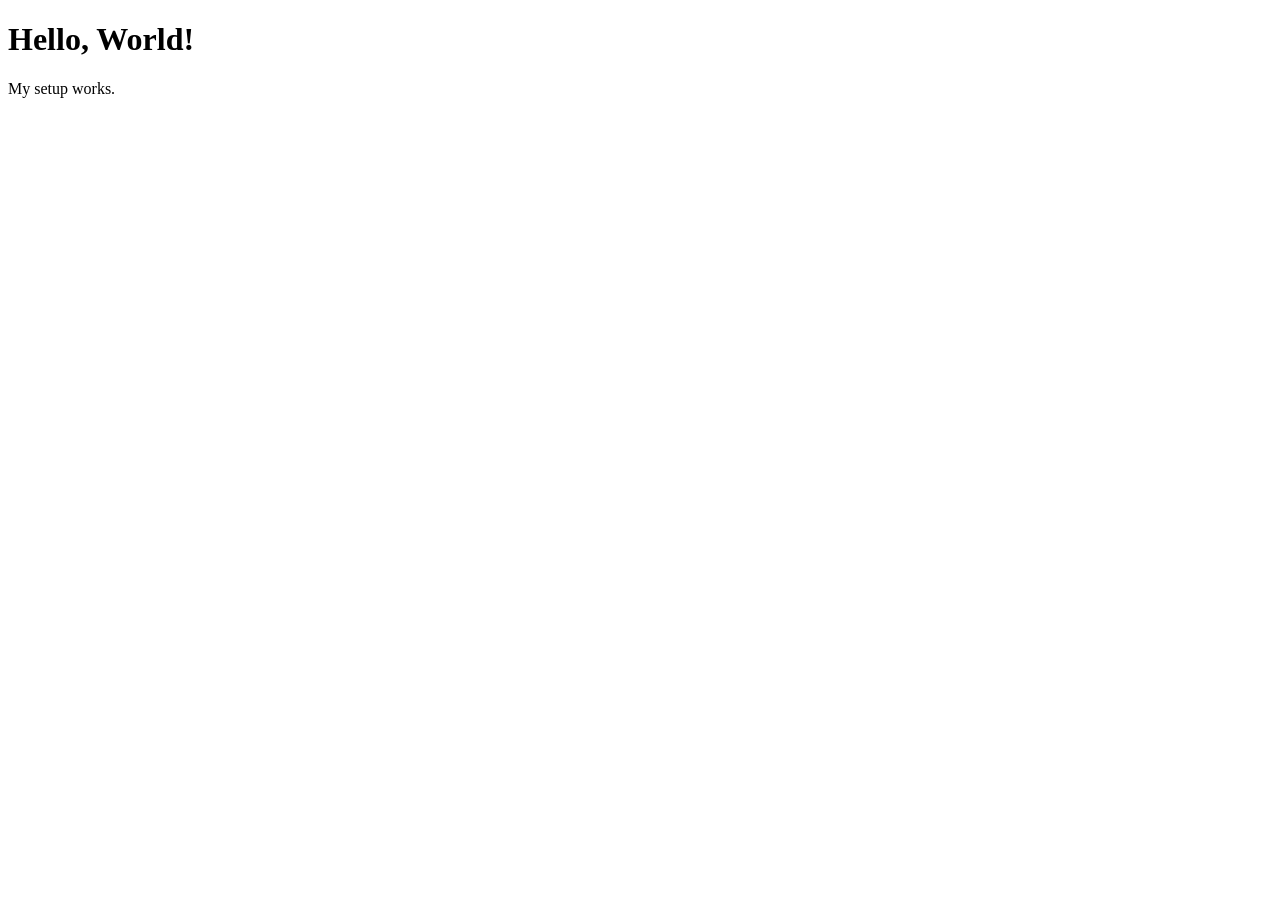
<file: practice/index.html>
<!DOCTYPE html>
<html lang="en">
      <head>
         <meta charset="UTF-8" />
      <title>Setup Test</title>
  </head>
  <body>
      <h1>Hello, World!</h1>
      <p>My setup works.</p>
  </body>
</html>
</file>
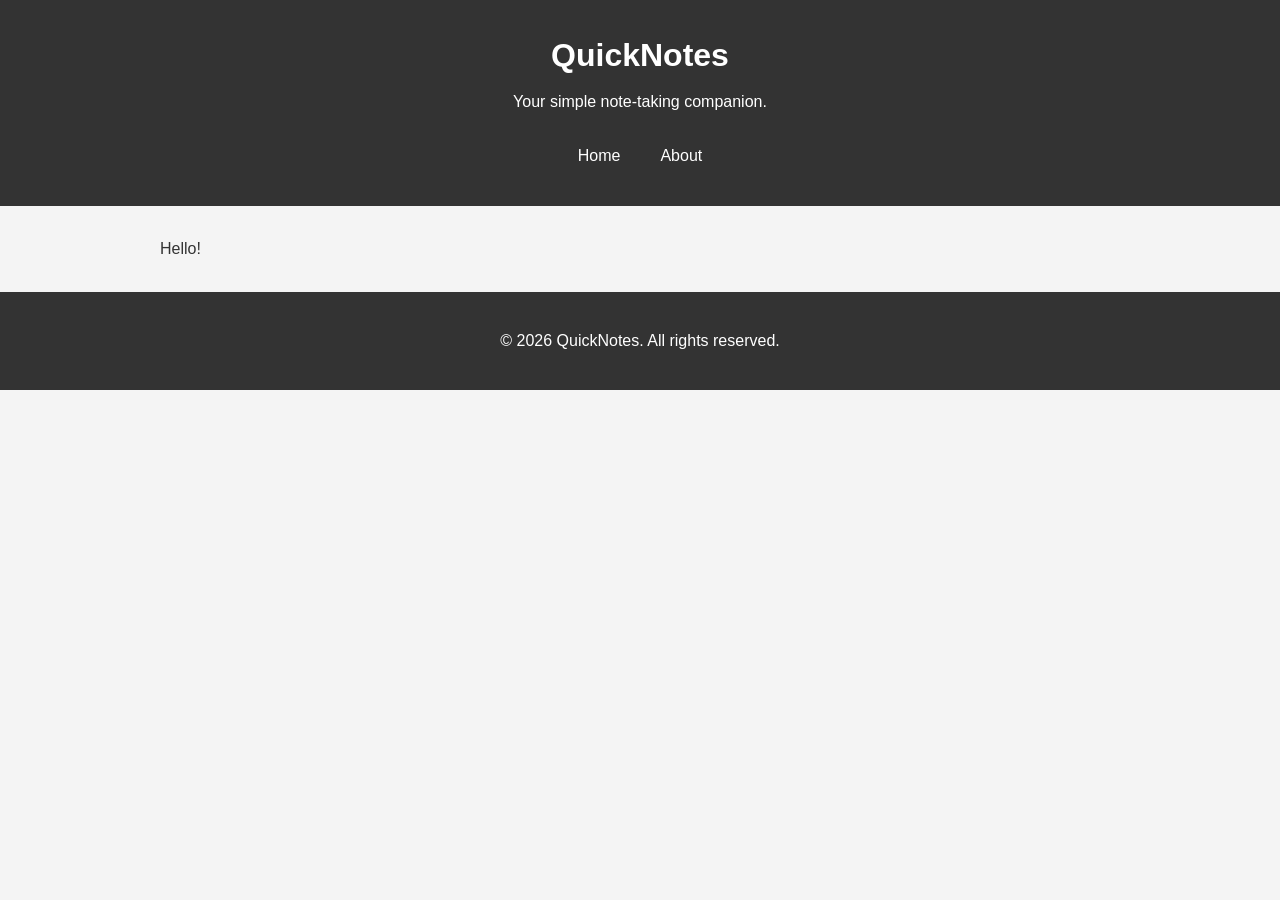
<file: web-foundations-days/day2/index.html>
<!DOCTYPE html>
<html lang="en">
  <head>
    <meta charset="UTF-8" />
    <meta name="viewport" content="width=device-width, initial-scale=1.0" />
    <title>QuickNotes</title>
    <link rel="stylesheet" href="style.css" />
  </head>

  <body>
    <header>
      <h1>QuickNotes</h1>
      <p>Your simple note-taking companion.</p>

      <nav>
        <a href="index.html">Home</a>
        <a href="about.html">About</a>
      </nav>
    </header>

    <main>
      <p>Hello!</p>
    </main>

    <footer>
      <p>&copy; 2026 QuickNotes. All rights reserved.</p>
    </footer>
  </body>
</html>
</file>
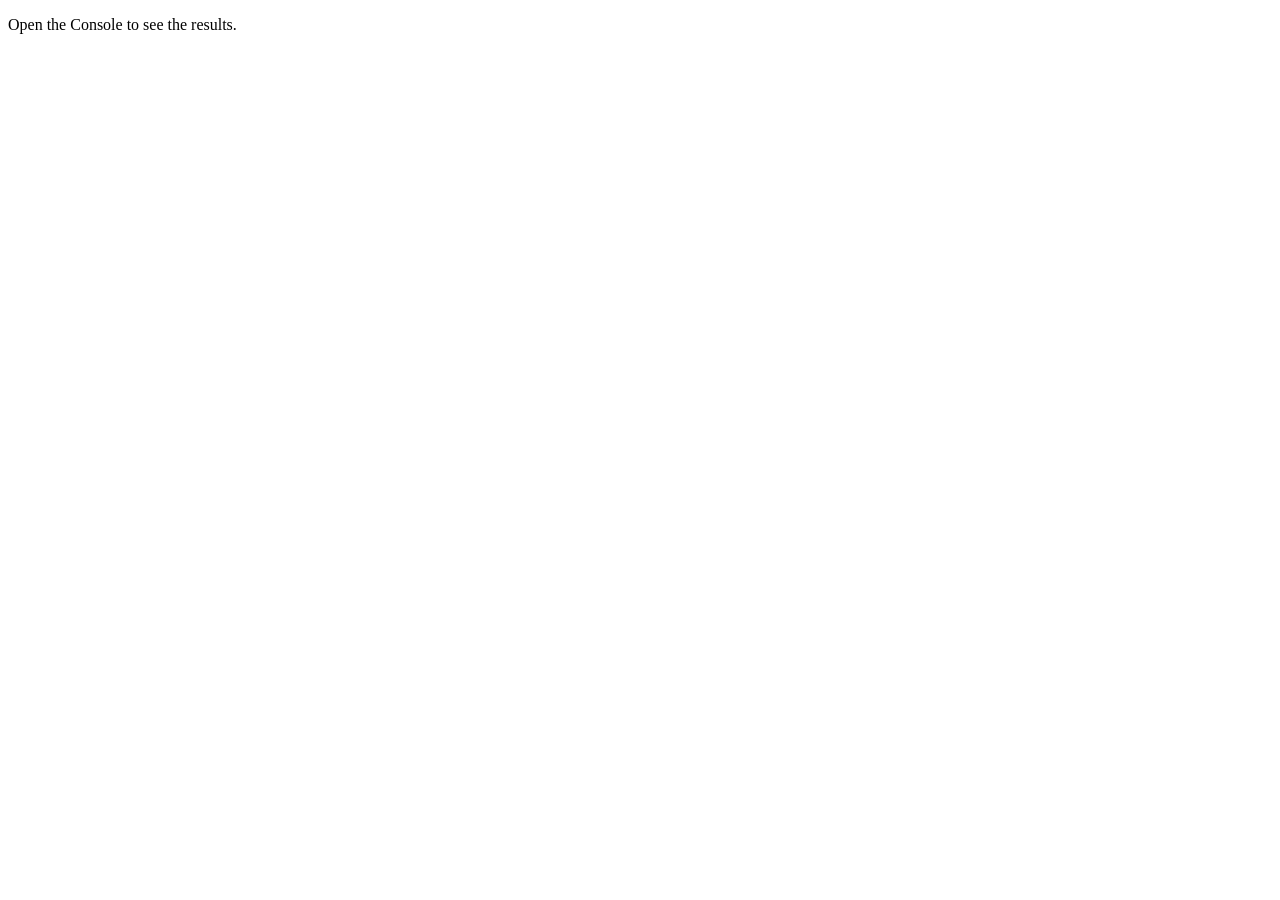
<file: web-foundations-days/day3/index.html>
<!DOCTYPE html>
<html lang="en">
  <head>
    <meta charset="UTF-8" />
    <meta name="viewport" content="width=device-width, initial-scale=1.0" />
    <title>Notes Toolkit</title>
    <script src="script.js" defer></script>
  </head>

  <body>
    <p>Open the Console to see the results.</p>
  </body>
</html>
</file>
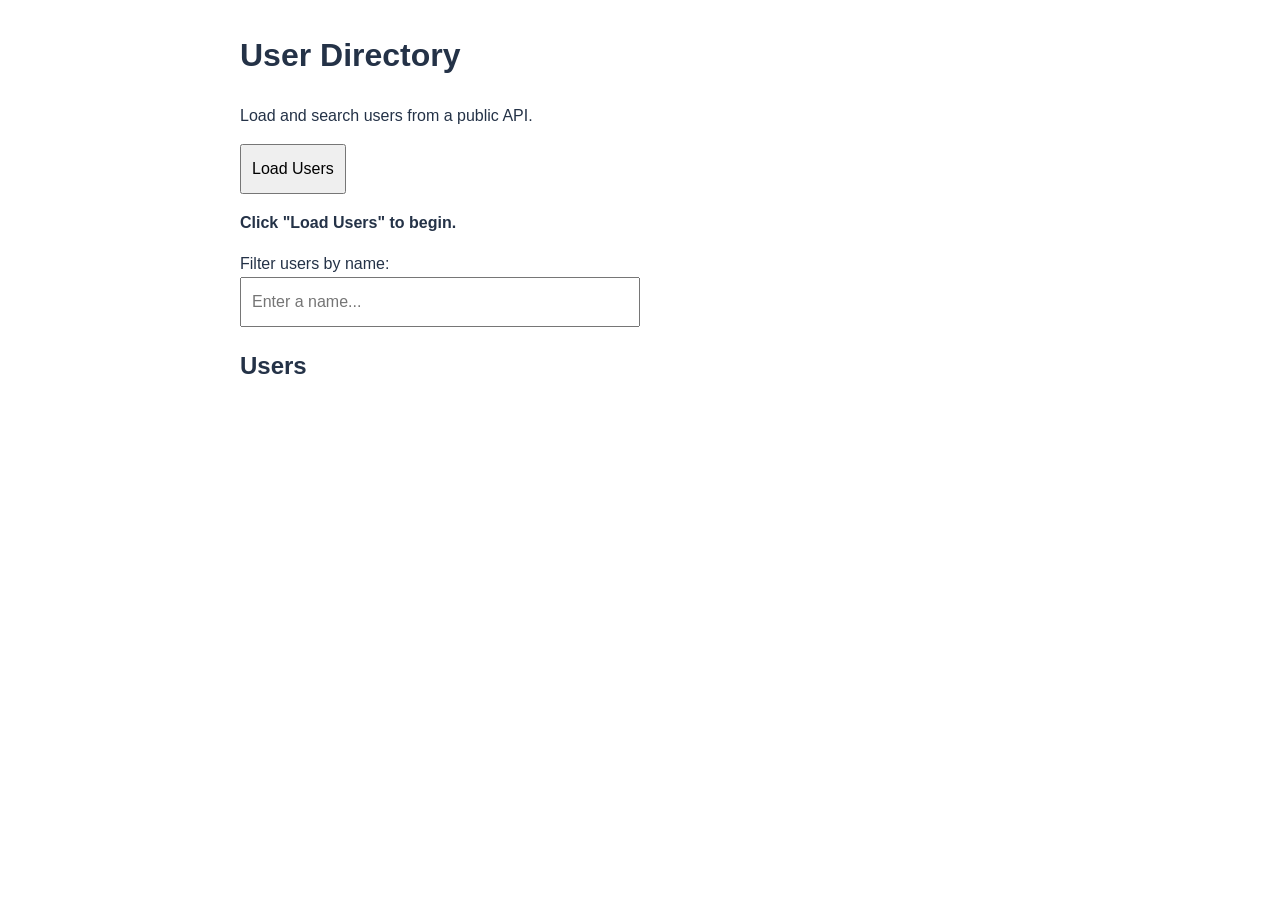
<file: web-foundations-days/day5/index.html>
<!DOCTYPE html>
<html lang="en">
<head>
    <meta charset="UTF-8">
    <meta name="viewport" content="width=device-width, initial-scale=1.0">
    <title>Day 5 - User Directory</title>
    <script src="users.js" defer></script>
    <style>
        body {
            font-family: Arial, sans-serif;
            max-width: 800px;
            margin: 30px auto;
            padding: 0 16px;
            line-height: 1.6;
            color: #243247;
        }

        button, input {
            padding: 10px;
            font: inherit;
        }

        button {
            cursor: pointer;
        }

        button:disabled {
            cursor: not-allowed;
            opacity: 0.6;
        }

        #filter-input {
            width: 100%;
            max-width: 400px;
            box-sizing: border-box;
        }

        #status {
            margin: 16px 0;
            font-weight: bold;
        }

        #users-list {
            list-style: none;
            padding: 0;
        }

        #users-list li {
            border: 1px solid #ddd;
            border-radius: 8px;
            padding: 16px;
            margin-bottom: 12px;
            overflow-wrap: anywhere;
        }

        #users-list h3 {
            margin-top: 0;
        }
    </style>
</head>
<body>
    <header>
        <h1>User Directory</h1>
        <p>Load and search users from a public API.</p>
    </header>

    <main>
        <section>
            <button id="load-users" type="button">Load Users</button>

            <p id="status" role="status">Click "Load Users" to begin.</p>

            <label for="filter-input">Filter users by name:</label>
            <br>
            <input
                type="text"
                id="filter-input"
                placeholder="Enter a name..."
            >
        </section>

        <section>
            <h2>Users</h2>
            <ul id="users-list"></ul>
        </section>
    </main>
</body>
</html>
</file>
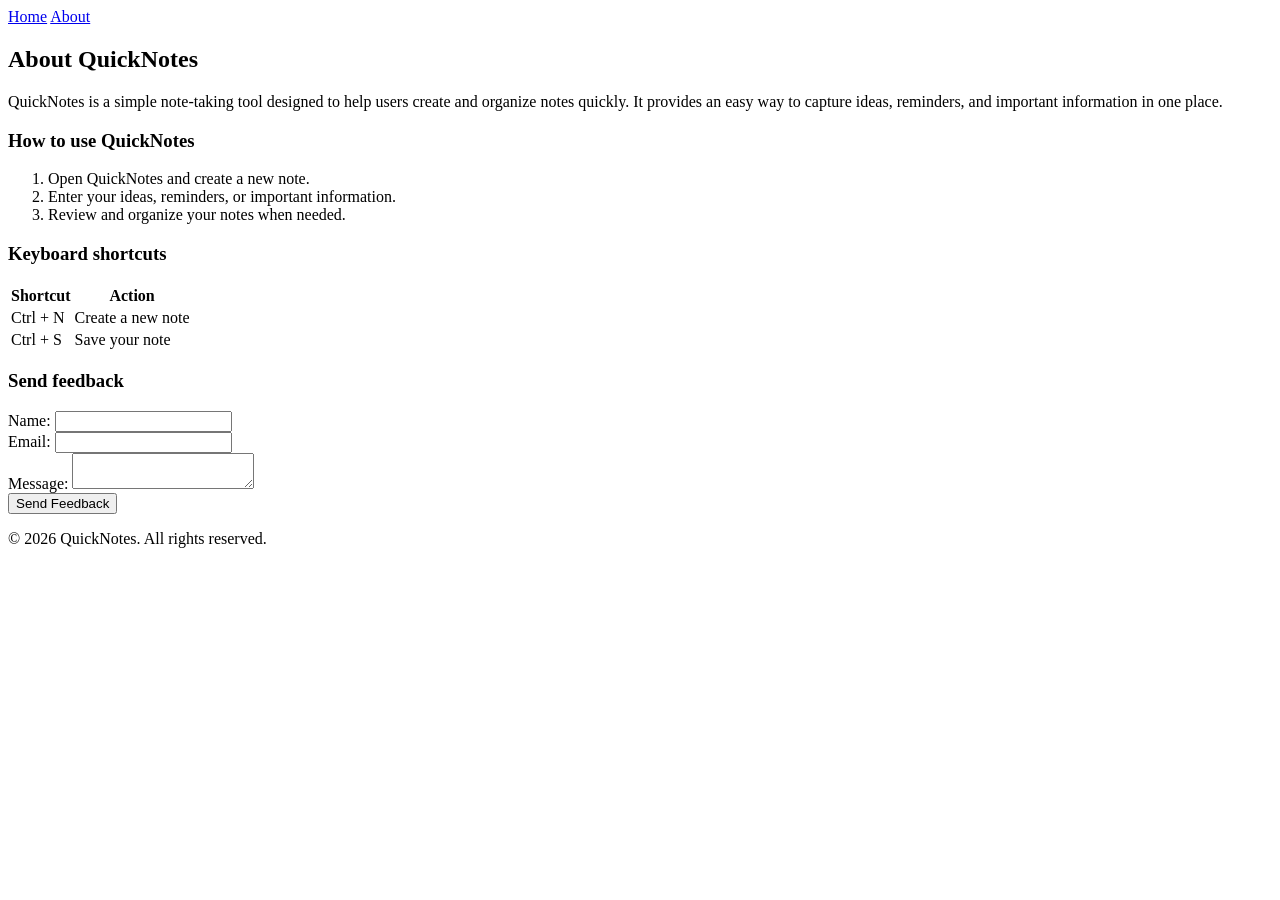
<file: web-foundations-days/day1/about.html>
<!DOCTYPE html>
<html lang="en">
  <head>
    <meta charset="UTF-8" />
    <meta name="viewport" content="width=device-width, initial-scale=1.0" />
    <title>My First Page</title>
  </head>
  <body>
    <!-- Everything visible on the page goes here -->

    <header>
        <a href="index.html">Home</a>
        <a href="about.html" target="_blank">About</a>
    </header>
    <main>
        <h2>About QuickNotes</h2>

<p>
    QuickNotes is a simple note-taking tool designed to help users
    create and organize notes quickly. It provides an easy way to
    capture ideas, reminders, and important information in one place.
</p>
<section>
    <h3>How to use QuickNotes</h3>

    <ol>
        <li>Open QuickNotes and create a new note.</li>
        <li>Enter your ideas, reminders, or important information.</li>
        <li>Review and organize your notes when needed.</li>
    </ol>
</section>
<section>
    <h3>Keyboard shortcuts</h3>

    <table>
        <thead>
            <tr>
                <th>Shortcut</th>
                <th>Action</th>
            </tr>
        </thead>

        <tbody>
            <tr>
                <td>Ctrl + N</td>
                <td>Create a new note</td>
            </tr>

            <tr>
                <td>Ctrl + S</td>
                <td>Save your note</td>
            </tr>
        </tbody>
    </table>
</section>
<section>
    <h3>Send feedback</h3>

    <form>
        <div>
            <label for="name">Name:</label>
            <input type="text" id="name" name="name" required>
        </div>

        <div>
            <label for="email">Email:</label>
            <input type="email" id="email" name="email" required>
        </div>

        <div>
            <label for="message">Message:</label>
            <textarea id="message" name="message" required></textarea>
        </div>

        <button type="submit">Send Feedback</button>
    </form>
</section>

    </main>
    <footer>
    <p>&copy; 2026 QuickNotes. All rights reserved.</p>
</footer>
  </body>
</html>
</file>
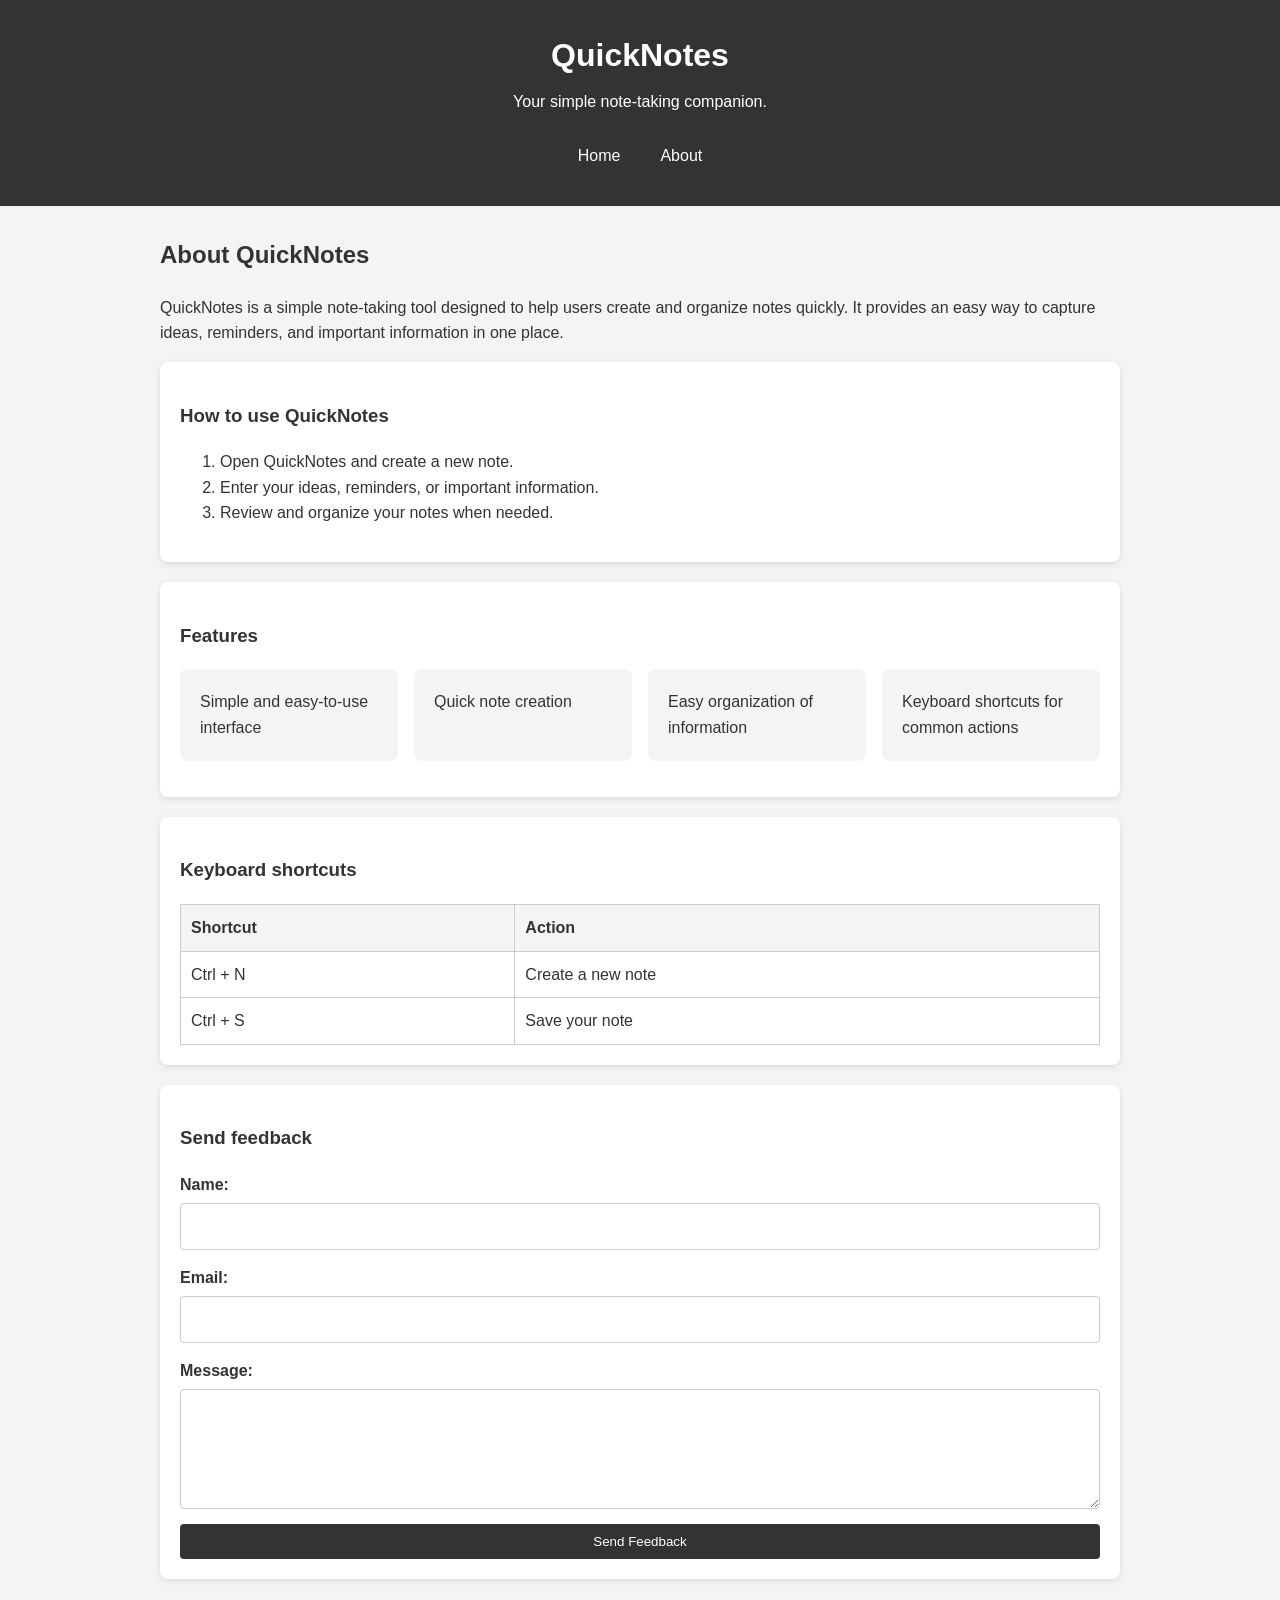
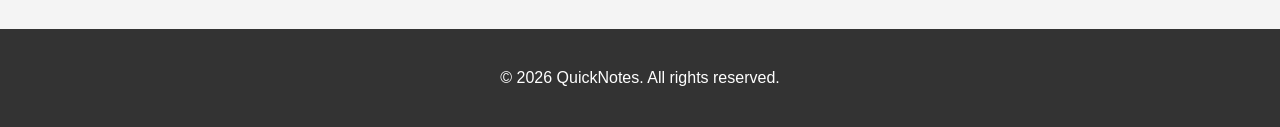
<file: web-foundations-days/day2/about.html>
<!DOCTYPE html>
<html lang="en">
  <head>
    <meta charset="UTF-8" />
    <meta name="viewport" content="width=device-width, initial-scale=1.0" />
    <title>My First Page</title>
    <link rel="stylesheet" href="style.css">
  </head>
  <body>
    <!-- Everything visible on the page goes here -->

    <header>
    <h1>QuickNotes</h1>
    <p>Your simple note-taking companion.</p>

    <nav>
        <a href="index.html">Home</a>
        <a href="about.html">About</a>
    </nav>
</header>
    <main>
        <h2>About QuickNotes</h2>

<p>
    QuickNotes is a simple note-taking tool designed to help users
    create and organize notes quickly. It provides an easy way to
    capture ideas, reminders, and important information in one place.
</p>
<section>
    <h3>How to use QuickNotes</h3>

    <ol>
        <li>Open QuickNotes and create a new note.</li>
        <li>Enter your ideas, reminders, or important information.</li>
        <li>Review and organize your notes when needed.</li>
    </ol>
</section>
<section>
    <h3>Features</h3>

    <ul class="features">
        <li>Simple and easy-to-use interface</li>
        <li>Quick note creation</li>
        <li>Easy organization of information</li>
        <li>Keyboard shortcuts for common actions</li>
    </ul>
</section>
<section>
    <h3>Keyboard shortcuts</h3>

    <table>
        <thead>
            <tr>
                <th>Shortcut</th>
                <th>Action</th>
            </tr>
        </thead>

        <tbody>
            <tr>
                <td>Ctrl + N</td>
                <td>Create a new note</td>
            </tr>

            <tr>
                <td>Ctrl + S</td>
                <td>Save your note</td>
            </tr>
        </tbody>
    </table>
</section>
<section>
    <h3>Send feedback</h3>

    <form>
        <div>
            <label for="name">Name:</label>
            <input type="text" id="name" name="name" required>
        </div>

        <div>
            <label for="email">Email:</label>
            <input type="email" id="email" name="email" required>
        </div>

        <div>
            <label for="message">Message:</label>
            <textarea id="message" name="message" required></textarea>
        </div>

        <button type="submit">Send Feedback</button>
    </form>
</section>

<ul class="features"></ul>

    </main>
    <footer>
    <p>&copy; 2026 QuickNotes. All rights reserved.</p>
</footer>
  </body>
</html>
</file>
<file: web-foundations-days/day2/style.css>
/* Reset */
* {
  box-sizing: border-box;
}

/* Base styles */
body {
  margin: 0;
  font-family: Arial, sans-serif;
  background-color: #f4f4f4;
  color: #333;
  line-height: 1.6;
}

/* Header */
header {
  background-color: #333;
  color: white;
  text-align: center;
  padding: 30px 20px;
}

header h1 {
  margin: 0;
  font-size: 2rem;
}

header p {
  margin: 8px 0 20px;
}

/* Navigation */
nav {
  display: flex;
  justify-content: center;
  align-items: center;
  gap: 16px;
}

nav a {
  color: white;
  text-decoration: none;
  padding: 8px 12px;
  border-radius: 4px;
  transition: background-color 0.3s ease;
}

nav a:hover {
  background-color: #555;
}

/* Main content */
main {
  max-width: 1000px;
  margin: 30px auto;
  padding: 0 20px;
}

/* Section cards */
section {
  background-color: white;
  padding: 20px;
  margin-bottom: 20px;
  border-radius: 8px;
  box-shadow: 0 2px 6px rgba(0, 0, 0, 0.1);
}

/* Features grid */
.features {
  display: grid;
  grid-template-columns: repeat(auto-fit, minmax(180px, 1fr));
  gap: 16px;
  padding: 0;
  list-style: none;
}

.features li {
  background-color: #f4f4f4;
  padding: 20px;
  border-radius: 8px;
}

/* Keyboard shortcuts table */
table {
  width: 100%;
  border-collapse: collapse;
}

th,
td {
  border: 1px solid #ccc;
  padding: 10px;
  text-align: left;
}

th {
  background-color: #f4f4f4;
}

/* Feedback form */
form {
  display: flex;
  flex-direction: column;
  gap: 15px;
}

form div {
  display: flex;
  flex-direction: column;
}

label {
  margin-bottom: 5px;
  font-weight: bold;
}

input,
textarea {
  width: 100%;
  padding: 10px;
  border: 1px solid #ccc;
  border-radius: 4px;
  font: inherit;
}

textarea {
  min-height: 120px;
  resize: vertical;
}

/* Button */
button {
  padding: 10px 16px;
  border: none;
  border-radius: 4px;
  background-color: #333;
  color: white;
  cursor: pointer;
  transition: background-color 0.3s ease, transform 0.2s ease;
}

button:hover {
  background-color: #555;
  transform: translateY(-2px);
}

/* Footer */
footer {
  background-color: #333;
  color: white;
  text-align: center;
  padding: 20px;
  margin-top: 30px;
}

/* Mobile styles */
@media (max-width: 600px) {
  header {
    padding: 20px 10px;
  }

  header h1 {
    font-size: 1.5rem;
  }

  main {
    padding: 0 10px;
  }

  nav {
    gap: 10px;
  }
}
</file>
